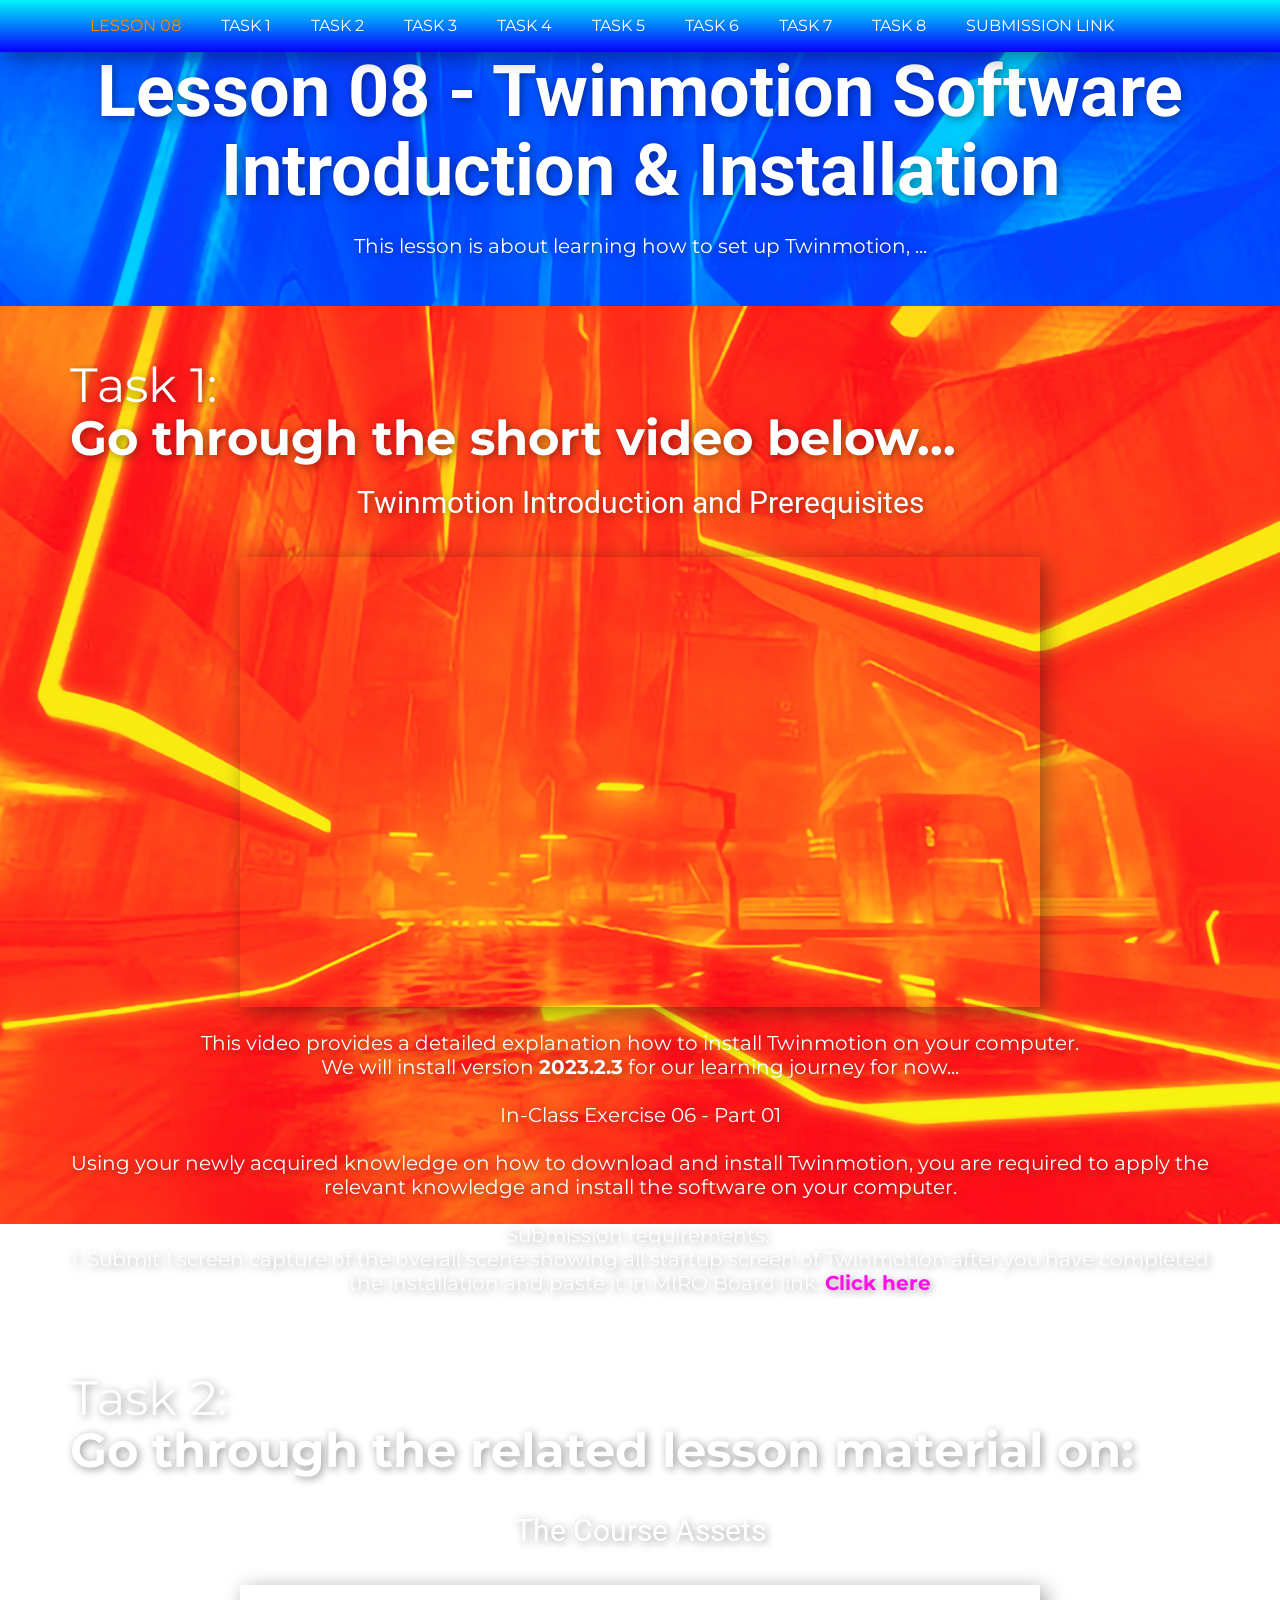
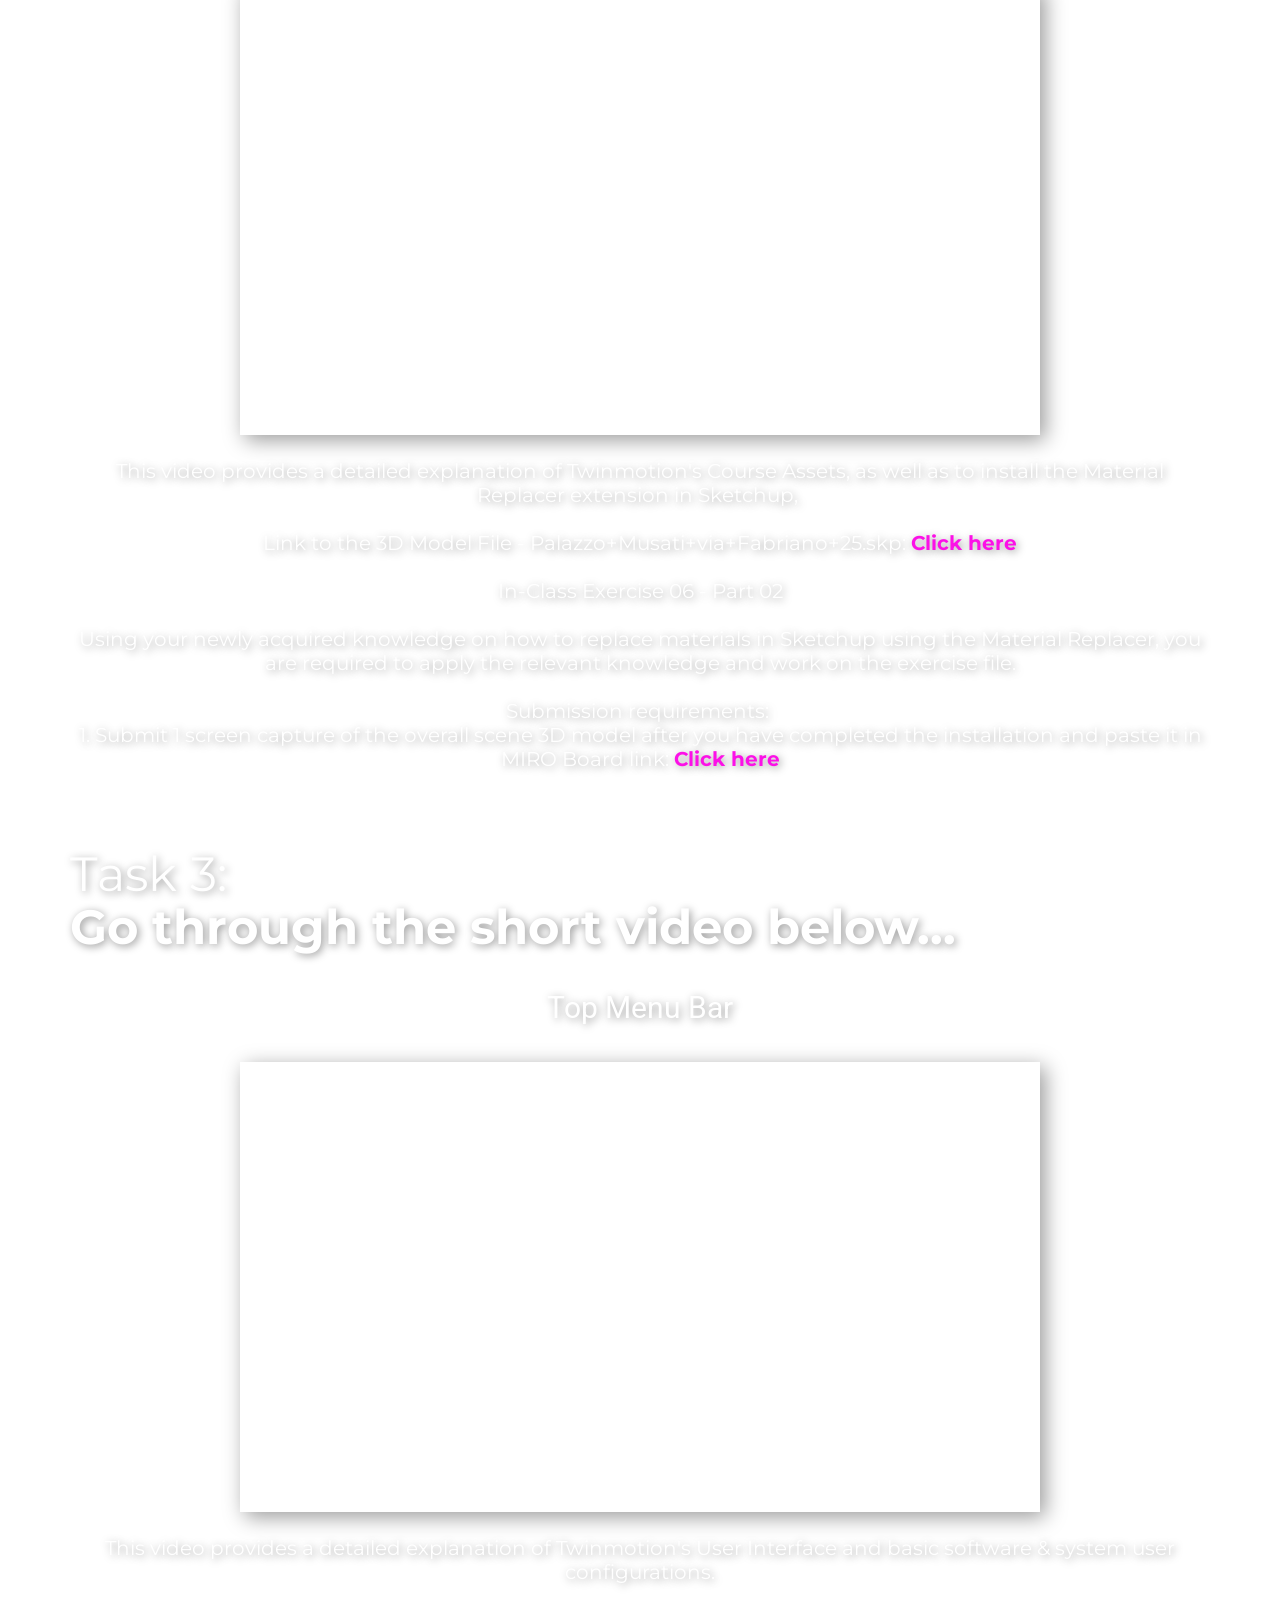
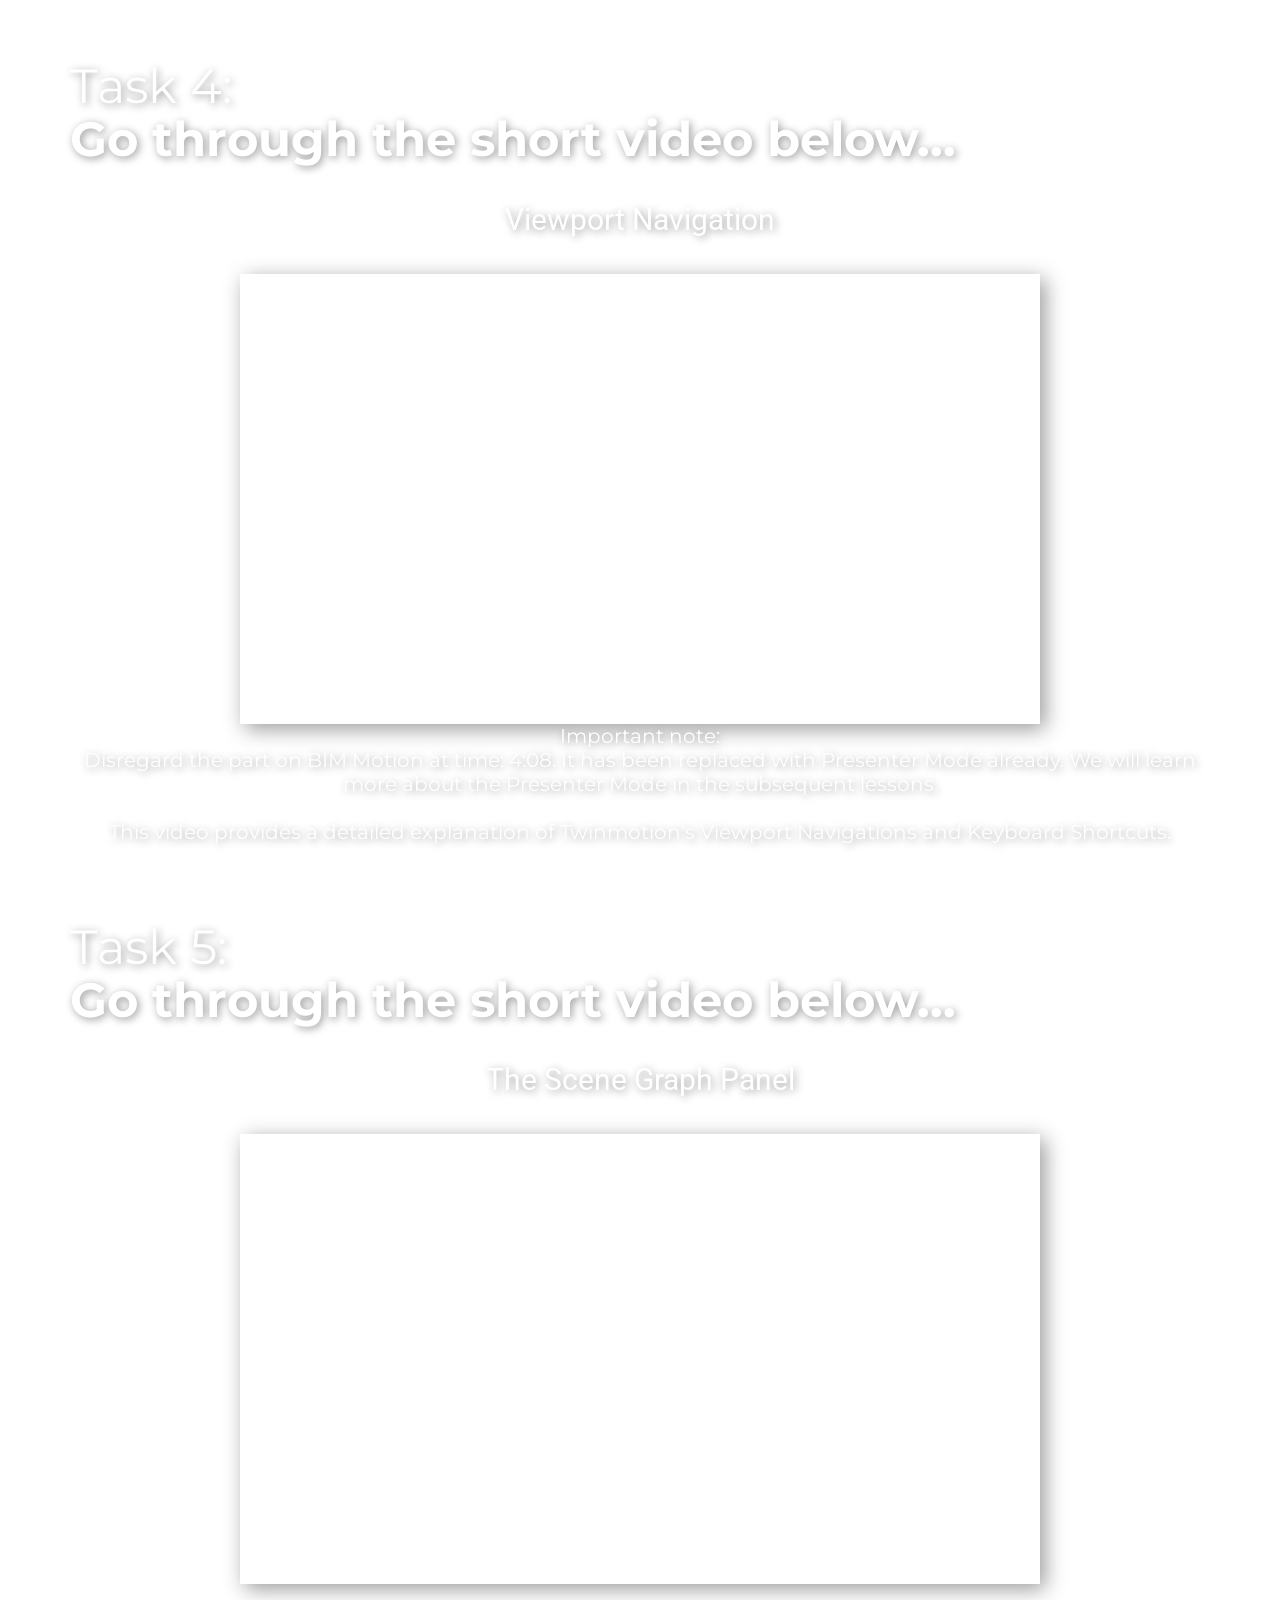
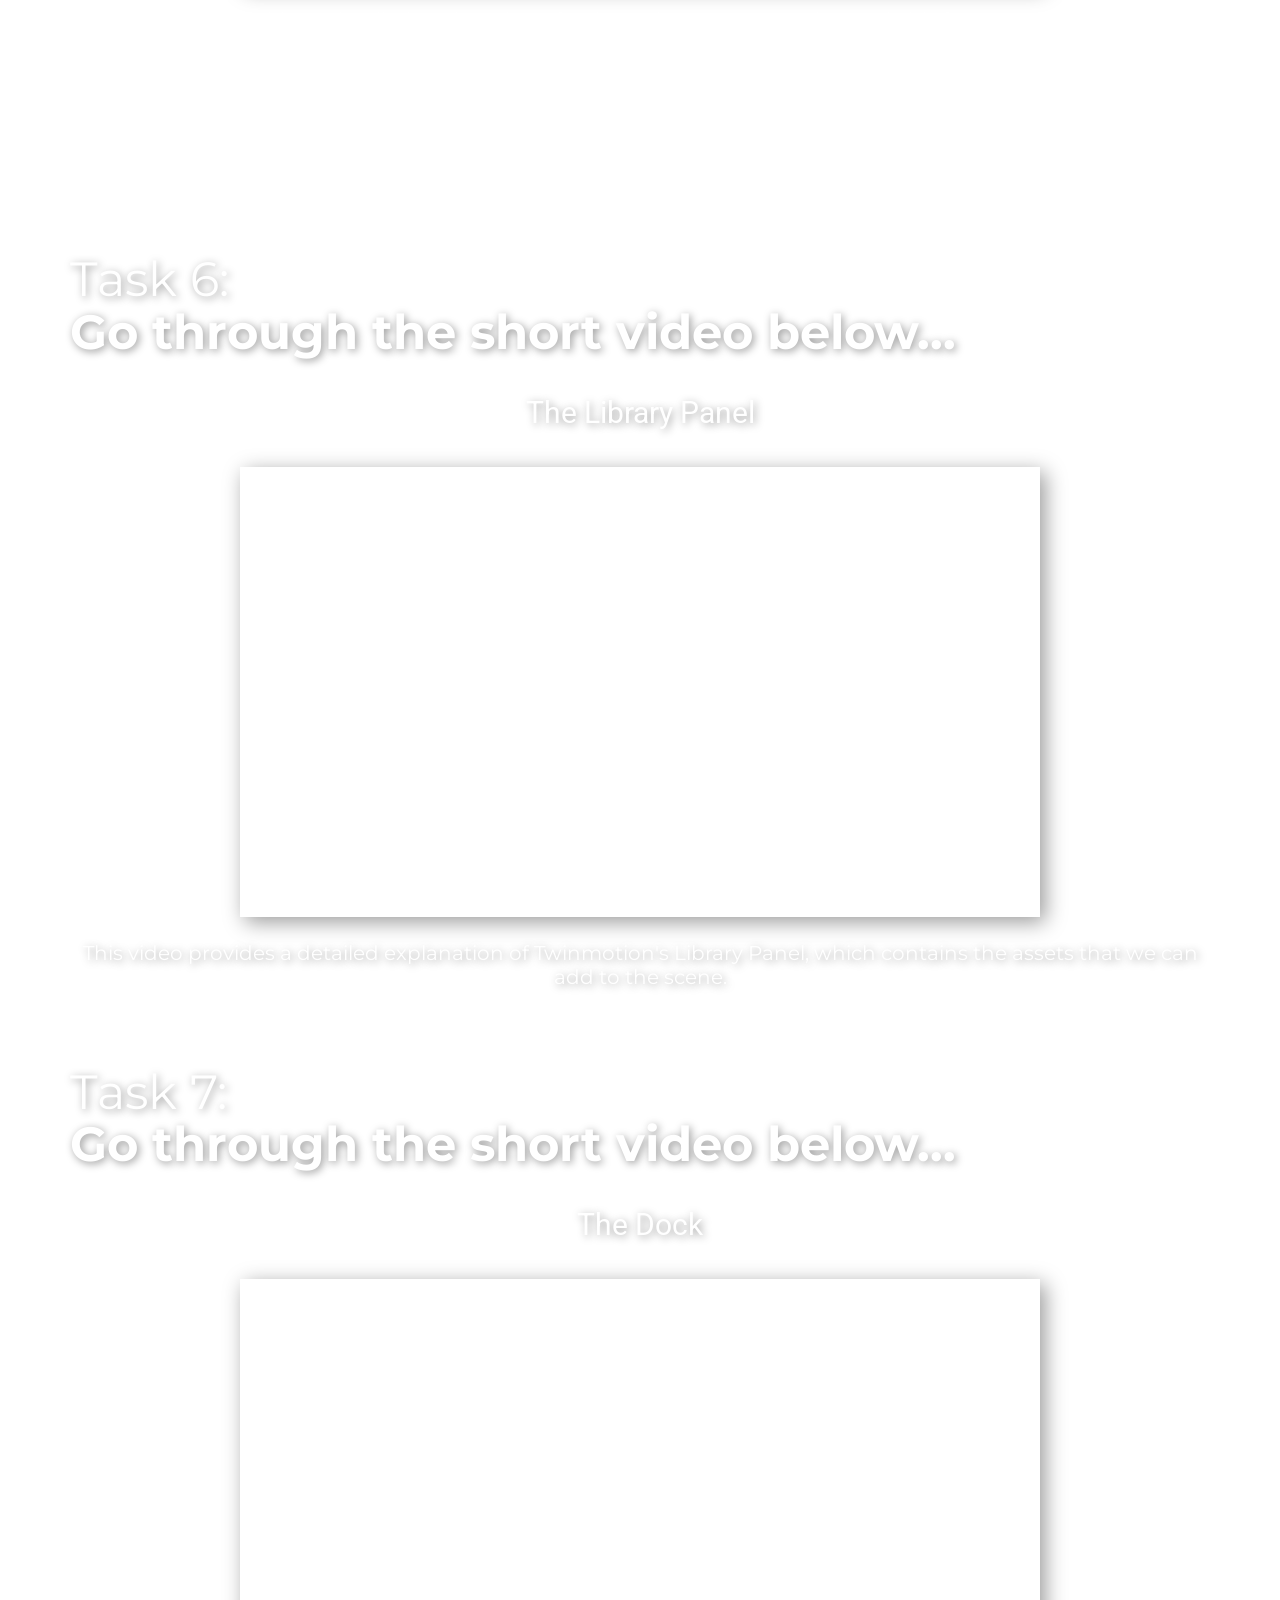
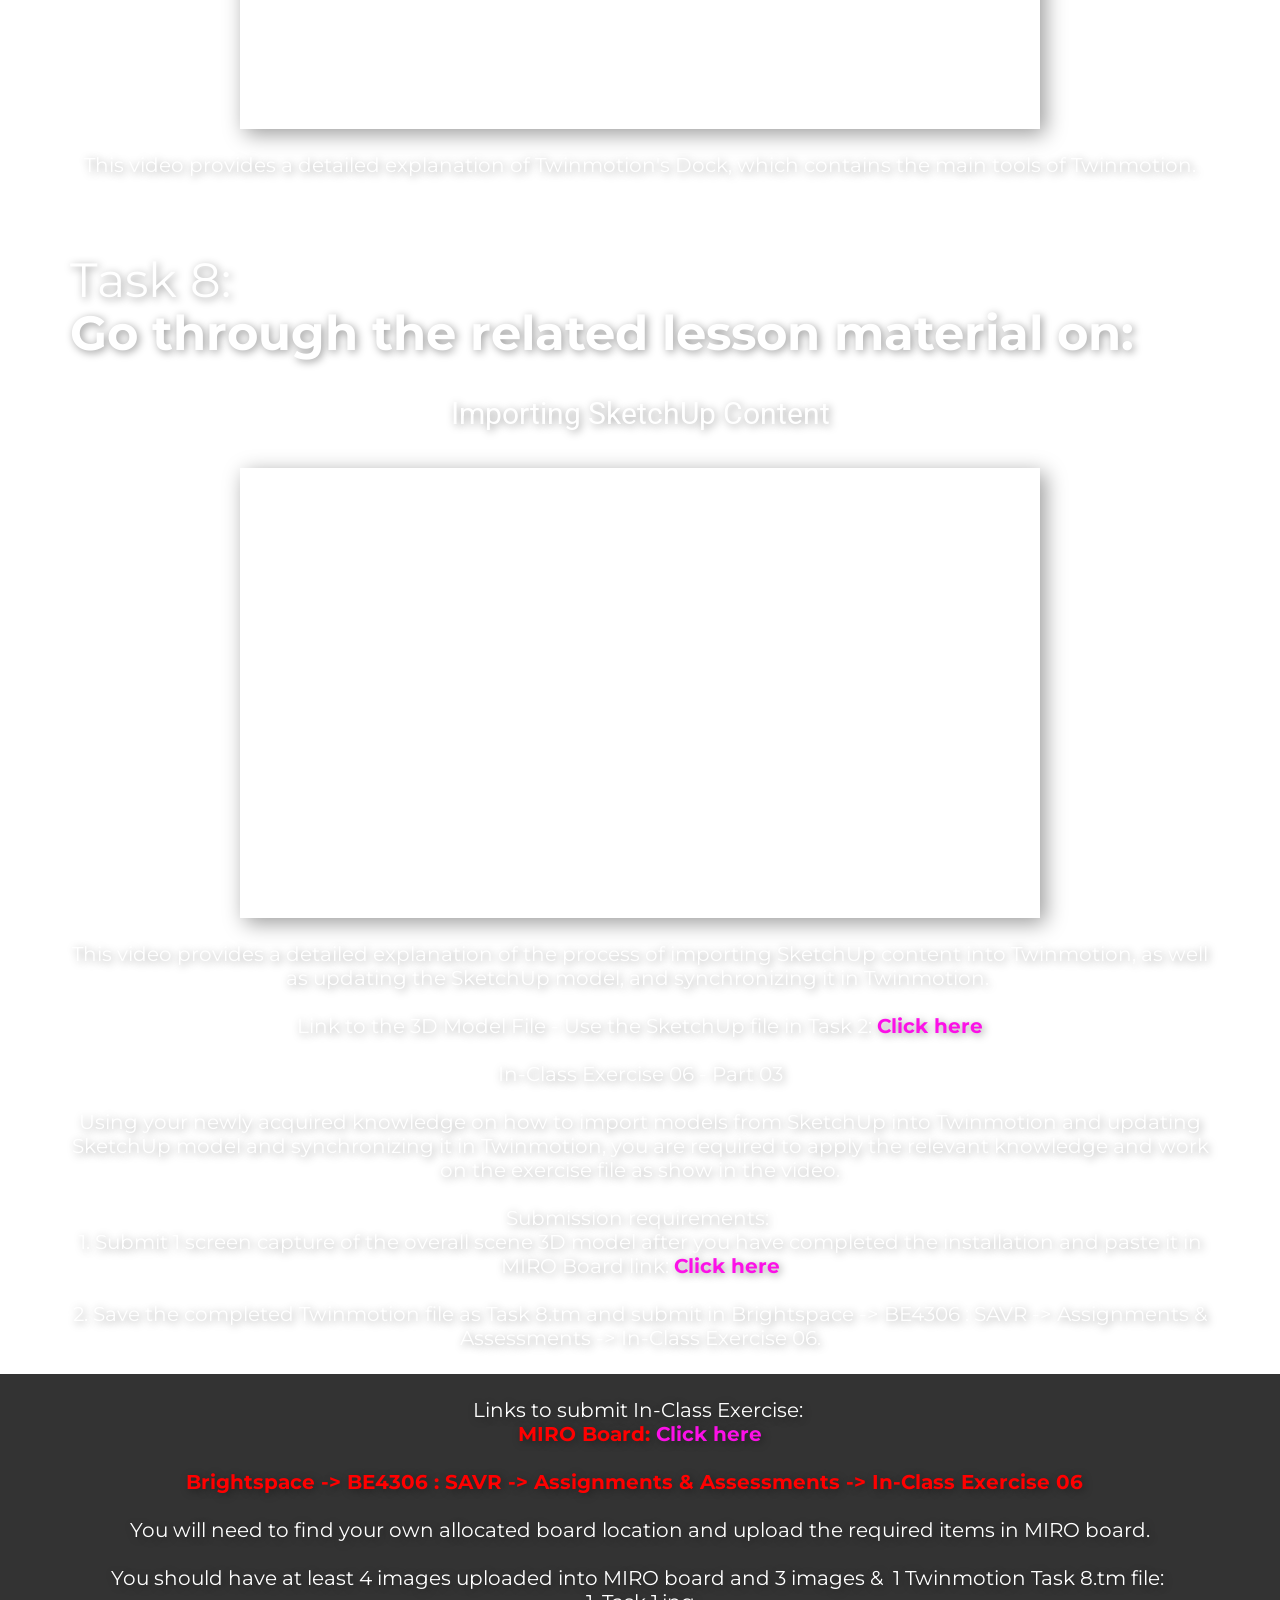
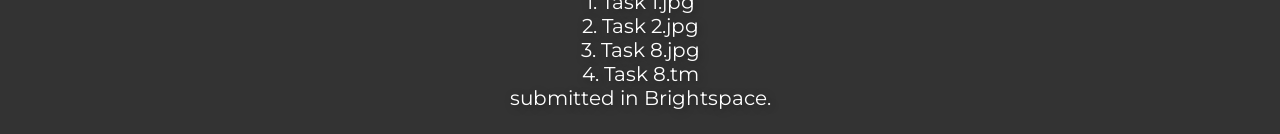
<file: index.html>
<!DOCTYPE html>
<html style="font-size: 16px;" lang="en"><head>
    <meta name="viewport" content="width=device-width, initial-scale=1.0">
    <meta charset="utf-8">
    <meta name="keywords" content="Lesson 01 -&nbsp;Lesson Title Name, Topic Title 01:Topic Name, Topic Title 02:Topic Name">
    <meta name="description" content="">
    <title>Lesson 08</title>
    <link rel="stylesheet" href="nicepage.css" media="screen">
<link rel="stylesheet" href="Lesson-08.css" media="screen">
    <script class="u-script" type="text/javascript" src="jquery.js" defer=""></script>
    <script class="u-script" type="text/javascript" src="nicepage.js" defer=""></script>
    <meta name="generator" content="Nicepage 5.11.4, nicepage.com">
    <link id="u-theme-google-font" rel="stylesheet" href="https://fonts.googleapis.com/css?family=Roboto:100,100i,300,300i,400,400i,500,500i,700,700i,900,900i|Open+Sans:300,300i,400,400i,500,500i,600,600i,700,700i,800,800i">
    <link id="u-page-google-font" rel="stylesheet" href="https://fonts.googleapis.com/css?family=Montserrat:100,100i,200,200i,300,300i,400,400i,500,500i,600,600i,700,700i,800,800i,900,900i">
    
    
    
    
    
    
    
    
    
    
    
    
    <script type="application/ld+json">{
		"@context": "http://schema.org",
		"@type": "Organization",
		"name": ""
}</script>
    <meta name="theme-color" content="#fc10e7">
    <meta property="og:title" content="Lesson 08">
    <meta property="og:type" content="website">
  <meta data-intl-tel-input-cdn-path="intlTelInput/"></head>
  <body class="u-body u-image u-overlap u-xl-mode" data-lang="en" style="background-position: 50% 50%; background-attachment: fixed; background-image: url(&quot;images/04.3.jpg&quot;);"><header class="u-box-shadow u-clearfix u-gradient u-header u-sticky u-sticky-53bc u-header" id="Menu"><div class="u-clearfix u-sheet u-valign-middle u-sheet-1">
        <nav class="u-align-right-md u-align-right-sm u-align-right-xs u-menu u-menu-one-level u-menu-open-right u-offcanvas u-menu-1">
          <div class="menu-collapse u-custom-font u-font-montserrat" style="font-size: 1rem; letter-spacing: 0px; text-transform: uppercase; font-weight: 500;">
            <a class="u-button-style u-custom-hover-color u-custom-left-right-menu-spacing u-custom-padding-bottom u-custom-text-active-color u-custom-text-color u-custom-text-hover-color u-custom-text-shadow u-custom-top-bottom-menu-spacing u-nav-link u-text-active-palette-1-base u-text-hover-palette-2-base u-text-white" href="#">
              <svg class="u-svg-link" viewBox="0 0 24 24"><use xmlns:xlink="http://www.w3.org/1999/xlink" xlink:href="#menu-hamburger"></use></svg>
              <svg class="u-svg-content" version="1.1" id="menu-hamburger" viewBox="0 0 16 16" x="0px" y="0px" xmlns:xlink="http://www.w3.org/1999/xlink" xmlns="http://www.w3.org/2000/svg"><g><rect y="1" width="16" height="2"></rect><rect y="7" width="16" height="2"></rect><rect y="13" width="16" height="2"></rect>
</g></svg>
            </a>
          </div>
          <div class="u-custom-menu u-nav-container">
            <ul class="u-custom-font u-font-montserrat u-nav u-unstyled u-nav-1"><li class="u-nav-item"><a class="u-button-style u-nav-link u-text-active-custom-color-5 u-text-body-alt-color u-text-hover-custom-color-4" href="Lesson-08.html" style="padding: 18px 20px;">Lesson 08</a>
</li><li class="u-nav-item"><a class="u-button-style u-nav-link u-text-active-custom-color-5 u-text-body-alt-color u-text-hover-custom-color-4" href="Lesson-08.html#Task1" style="padding: 18px 20px;">Task 1</a>
</li><li class="u-nav-item"><a class="u-button-style u-nav-link u-text-active-custom-color-5 u-text-body-alt-color u-text-hover-custom-color-4" href="Lesson-08.html#Task2" style="padding: 18px 20px;">Task 2</a>
</li><li class="u-nav-item"><a class="u-button-style u-nav-link u-text-active-custom-color-5 u-text-body-alt-color u-text-hover-custom-color-4" href="Lesson-08.html#Task3" style="padding: 18px 20px;">Task 3</a>
</li><li class="u-nav-item"><a class="u-button-style u-nav-link u-text-active-custom-color-5 u-text-body-alt-color u-text-hover-custom-color-4" href="Lesson-08.html#Task4" style="padding: 18px 20px;">Task 4</a>
</li><li class="u-nav-item"><a class="u-button-style u-nav-link u-text-active-custom-color-5 u-text-body-alt-color u-text-hover-custom-color-4" href="Lesson-08.html#Task5" style="padding: 18px 20px;">Task 5</a>
</li><li class="u-nav-item"><a class="u-button-style u-nav-link u-text-active-custom-color-5 u-text-body-alt-color u-text-hover-custom-color-4" href="Lesson-08.html#Task6" style="padding: 18px 20px;">Task 6</a>
</li><li class="u-nav-item"><a class="u-button-style u-nav-link u-text-active-custom-color-5 u-text-body-alt-color u-text-hover-custom-color-4" href="Lesson-08.html#Task7" style="padding: 18px 20px;">Task 7</a>
</li><li class="u-nav-item"><a class="u-button-style u-nav-link u-text-active-custom-color-5 u-text-body-alt-color u-text-hover-custom-color-4" href="Lesson-08.html#Task8" style="padding: 18px 20px;">Task 8</a>
</li><li class="u-nav-item"><a class="u-button-style u-nav-link u-text-active-custom-color-5 u-text-body-alt-color u-text-hover-custom-color-4" href="Lesson-08.html#Submission_Link" style="padding: 18px 20px;">Submission Link</a>
</li></ul>
          </div>
          <div class="u-custom-menu u-nav-container-collapse">
            <div class="u-black u-container-style u-inner-container-layout u-opacity u-opacity-75 u-sidenav">
              <div class="u-inner-container-layout u-sidenav-overflow">
                <div class="u-menu-close"></div>
                <ul class="u-align-center u-nav u-popupmenu-items u-unstyled u-nav-2"><li class="u-nav-item"><a class="u-button-style u-nav-link" href="Lesson-08.html">Lesson 08</a>
</li><li class="u-nav-item"><a class="u-button-style u-nav-link" href="Lesson-08.html#Task1">Task 1</a>
</li><li class="u-nav-item"><a class="u-button-style u-nav-link" href="Lesson-08.html#Task2">Task 2</a>
</li><li class="u-nav-item"><a class="u-button-style u-nav-link" href="Lesson-08.html#Task3">Task 3</a>
</li><li class="u-nav-item"><a class="u-button-style u-nav-link" href="Lesson-08.html#Task4">Task 4</a>
</li><li class="u-nav-item"><a class="u-button-style u-nav-link" href="Lesson-08.html#Task5">Task 5</a>
</li><li class="u-nav-item"><a class="u-button-style u-nav-link" href="Lesson-08.html#Task6">Task 6</a>
</li><li class="u-nav-item"><a class="u-button-style u-nav-link" href="Lesson-08.html#Task7">Task 7</a>
</li><li class="u-nav-item"><a class="u-button-style u-nav-link" href="Lesson-08.html#Task8">Task 8</a>
</li><li class="u-nav-item"><a class="u-button-style u-nav-link" href="Lesson-08.html#Submission_Link">Submission Link</a>
</li></ul>
              </div>
            </div>
            <div class="u-black u-menu-overlay u-opacity u-opacity-25"></div>
          </div>
        </nav>
      </div><style class="u-sticky-style" data-style-id="53bc">.u-sticky-fixed.u-sticky-53bc, .u-body.u-sticky-fixed .u-sticky-53bc {
box-shadow: 5px 5px 20px 0 rgba(0,0,0,0.4) !important
}</style></header>
    <section class="skrollable u-clearfix u-section-1" id="Lesson_Title">
      <div class="u-clearfix u-sheet u-sheet-1">
        <h1 class="u-align-center u-text u-text-body-alt-color u-title u-text-1"> Lesson 08 - ​Twinmotion Software Introduction &amp; Installation</h1>
      </div>
    </section>
    <section class="skrollable u-clearfix u-section-2" id="Lesson_Header">
      <div class="u-clearfix u-sheet u-sheet-1">
        <h4 class="u-align-center u-text u-text-body-alt-color u-text-1">
          <br> This lesson is about learning how to set up Twinmotion, ...<br>
          <br>
        </h4>
      </div>
    </section>
    <section class="skrollable u-clearfix u-image u-parallax u-section-3" id="Task1" data-image-width="1920" data-image-height="1920">
      <div class="u-clearfix u-sheet u-valign-bottom u-sheet-1">
        <h2 class="u-text u-text-body-alt-color u-text-1">
          <span style="font-weight: 400;">
            <br>Task 1:
          </span>
          <br>Go through the short video below...
        </h2>
        <h3 class="u-align-center u-text u-text-body-alt-color u-text-2"> Twinmotion Introduction and Prerequisites<br>
          <br>
        </h3>
        <div class="u-align-center u-video u-video-contain-lg u-video-contain-md u-video-contain-sm u-video-contain-xs u-video-1">
          <div class="embed-responsive embed-responsive-1">
            <iframe style="position: absolute;top: 0;left: 0;width: 100%;height: 100%;" class="embed-responsive-item" src="https://www.youtube.com/embed/ueCck-dJ_vw?mute=0&amp;showinfo=0&amp;controls=1&amp;start=0" frameborder="0" allowfullscreen=""></iframe>
          </div>
        </div>
        <h4 class="u-align-center u-text u-text-body-alt-color u-text-3">
          <br> This video provides a detailed explanation how to install Twinmotion on your computer.<br>We will install version <span style="font-weight: 700;">2023.2.3</span> for our learning journey for now...<br>
          <br>In-Class Exercise 06 - Part 01<br>
          <br>Using your newly acquired knowledge on how to download and install Twinmotion, you are required to apply the relevant knowledge and install the software on your computer.<br>
          <br>Submission requirements:&nbsp;<br>1. Submit 1 screen capture of the overall scene showing all startup screen of Twinmotion after you have completed the installation and paste it in MIRO Board link:&nbsp;<a href="https://miro.com/app/board/uXjVNheZD0U=/" target="_blank" class="u-active-none u-border-none u-btn u-button-style u-hover-none u-none u-text-palette-1-base u-btn-1">Click here</a>
          <br>
          <br>
        </h4>
      </div>
    </section>
    <section class="skrollable u-clearfix u-image u-parallax u-section-4" id="Task2" data-image-width="1920" data-image-height="1920">
      <div class="u-clearfix u-sheet u-valign-middle u-sheet-1">
        <h2 class="u-text u-text-body-alt-color u-text-1">
          <span style="font-weight: 400;">
            <br>Task 2:
          </span>
          <br> Go through the related lesson material on:
        </h2>
        <h3 class="u-align-center u-text u-text-body-alt-color u-text-2">
          <br>The Course Assets<br>
          <br>
        </h3>
        <div class="u-align-center u-video u-video-contain-lg u-video-contain-md u-video-contain-sm u-video-contain-xs u-video-1">
          <div class="embed-responsive embed-responsive-1">
            <iframe style="position: absolute;top: 0;left: 0;width: 100%;height: 100%;" class="embed-responsive-item" src="https://www.youtube.com/embed/tgaKAxeiLtQ?mute=0&amp;showinfo=0&amp;controls=1&amp;start=0" frameborder="0" allowfullscreen=""></iframe>
          </div>
        </div>
        <h4 class="u-align-center u-text u-text-body-alt-color u-text-3">
          <br>This video provides a detailed explanation of Twinmotion's Course Assets, as well as to install the Material Replacer extension in Sketchup,&nbsp;<br>
          <br>Link to the 3D Model File - ​​Palazzo+Musati+via+Fabriano+25.skp:&nbsp;<a href="https://drive.google.com/file/d/1JNpQpiSAIj2zgz4zpXf686nQb-SX5LO8/view?usp=drive_link" target="_blank" class="u-active-none u-border-none u-btn u-button-link u-button-style u-hover-none u-none u-text-palette-1-base u-btn-1">Click here</a>
          <br>
          <br>In-Class Exercise 06 - Part 02<br>
          <br>Using your newly acquired knowledge on how to replace materials in Sketchup using the Material Replacer, you are required to apply the relevant knowledge and work on the exercise file.<br>
          <br>Submission requirements:&nbsp;<br>1. Submit 1 screen capture of the overall scene 3D model after you have completed the installation and paste it in MIRO Board link:&nbsp;<a href="https://miro.com/app/board/uXjVNheZD0U=/?share_link_id=356570578776" target="_blank" class="u-active-none u-border-none u-btn u-button-style u-hover-none u-none u-text-palette-1-base u-btn-2">Click here</a>
          <br>
          <br>
        </h4>
      </div>
    </section>
    <section class="skrollable u-clearfix u-image u-parallax u-section-5" id="Task3" data-image-width="1920" data-image-height="1920">
      <div class="u-clearfix u-sheet u-valign-middle u-sheet-1">
        <h2 class="u-text u-text-body-alt-color u-text-1">
          <br>
          <span style="font-weight: 400;">Task 3:</span>
          <br> Go through the short video below...
        </h2>
        <h3 class="u-align-center u-text u-text-body-alt-color u-text-2">
          <br>Top Menu Bar<br>
          <br>
        </h3>
        <div class="u-align-center u-video u-video-contain-lg u-video-contain-md u-video-contain-sm u-video-contain-xs u-video-1">
          <div class="embed-responsive embed-responsive-1">
            <iframe style="position: absolute;top: 0;left: 0;width: 100%;height: 100%;" class="embed-responsive-item" src="https://www.youtube.com/embed/JDjd8aTCgFs?mute=0&amp;showinfo=0&amp;controls=1&amp;start=0" frameborder="0" allowfullscreen=""></iframe>
          </div>
        </div>
        <h4 class="u-align-center u-text u-text-body-alt-color u-text-3">
          <br> This video provides a detailed explanation of Twinmotion's User Interface and basic software &amp; system user configurations.<br>
          <br>
        </h4>
      </div>
    </section>
    <section class="skrollable u-clearfix u-image u-parallax u-section-6" id="Task4" data-image-width="1920" data-image-height="1920">
      <div class="u-clearfix u-sheet u-sheet-1">
        <h2 class="u-text u-text-body-alt-color u-text-1">
          <br>
          <span style="font-weight: 400;">Task 4:</span>
          <br> Go through the short video below...
        </h2>
        <h3 class="u-align-center u-text u-text-body-alt-color u-text-2">
          <br>Viewport Navigation<br>
          <br>
        </h3>
        <div class="u-align-center u-video u-video-contain-lg u-video-contain-md u-video-contain-sm u-video-contain-xs u-video-1">
          <div class="embed-responsive embed-responsive-1">
            <iframe style="position: absolute;top: 0;left: 0;width: 100%;height: 100%;" class="embed-responsive-item" src="https://www.youtube.com/embed/MrEIB4XxGSY?mute=0&amp;showinfo=0&amp;controls=1&amp;start=0" frameborder="0" allowfullscreen=""></iframe>
          </div>
        </div>
        <h4 class="u-align-center u-text u-text-body-alt-color u-text-3">Important note:<br>Disregard the part on BIM Motion at time: 4:08. It has been replaced with Presenter Mode already. We will learn more about the Presenter Mode in the subsequent lessons.<br>
          <br>This video provides a detailed explanation of Twinmotion's Viewport Navigations and Keyboard Shortcuts.<br>
          <br>
        </h4>
      </div>
    </section>
    <section class="skrollable u-clearfix u-image u-parallax u-section-7" id="Task5" data-image-width="1920" data-image-height="1920">
      <div class="u-clearfix u-sheet u-sheet-1">
        <h2 class="u-text u-text-body-alt-color u-text-1">
          <br>
          <span style="font-weight: 400;">Task 5:</span>
          <br> Go through the short video below...
        </h2>
        <h3 class="u-align-center u-text u-text-body-alt-color u-text-2">
          <br> The Scene Graph Panel<br>
          <br>
        </h3>
        <div class="u-align-center u-video u-video-contain-lg u-video-contain-md u-video-contain-sm u-video-contain-xs u-video-1">
          <div class="embed-responsive embed-responsive-1">
            <iframe style="position: absolute;top: 0;left: 0;width: 100%;height: 100%;" class="embed-responsive-item" src="https://www.youtube.com/embed/sr4-I4_GOpU?mute=0&amp;showinfo=0&amp;controls=1&amp;start=0" frameborder="0" allowfullscreen=""></iframe>
          </div>
        </div>
        <h4 class="u-align-center u-text u-text-body-alt-color u-text-3">
          <br> This video provides a detailed explanation of Twinmotion's Scenegraph Panel, this feature will allow us to organize the scene effectively, filter and select objects efficiently.<br>
          <br>One key aspect to remember: Select the object and then press the "F" key will allow us to quickly jump to the selected object and focus on it; also the "G" key will show/hide the helper icons.<br>
          <br>Scene statistics will also provide us a very clear idea of whether our hardware is able to handle the scene or not.<br>
          <br>
        </h4>
      </div>
    </section>
    <section class="skrollable u-clearfix u-image u-parallax u-section-8" id="Task6" data-image-width="1920" data-image-height="1920">
      <div class="u-clearfix u-sheet u-valign-middle u-sheet-1">
        <h2 class="u-text u-text-body-alt-color u-text-1">
          <span style="font-weight: 400;">
            <br>Task 6:
          </span>
          <br> Go through the short video below...
        </h2>
        <h3 class="u-align-center u-text u-text-body-alt-color u-text-2">
          <br>The Library Panel<br>
          <br>
        </h3>
        <div class="u-align-center u-video u-video-contain-lg u-video-contain-md u-video-contain-sm u-video-contain-xs u-video-1">
          <div class="embed-responsive embed-responsive-1">
            <iframe style="position: absolute;top: 0;left: 0;width: 100%;height: 100%;" class="embed-responsive-item" src="https://www.youtube.com/embed/aobt5hBCV44?mute=0&amp;showinfo=0&amp;controls=1&amp;start=0" frameborder="0" allowfullscreen=""></iframe>
          </div>
        </div>
        <h4 class="u-align-center u-text u-text-body-alt-color u-text-3">
          <br> This video provides a detailed explanation of Twinmotion's Library Panel, which contains the assets that we can add to the scene.<br>
          <br>
        </h4>
      </div>
    </section>
    <section class="skrollable u-clearfix u-image u-parallax u-section-9" id="Task7" data-image-width="1920" data-image-height="1920">
      <div class="u-clearfix u-sheet u-valign-middle u-sheet-1">
        <h2 class="u-text u-text-body-alt-color u-text-1">
          <span style="font-weight: 400;">
            <br>Task 7:
          </span>
          <br>Go through the short video below...
        </h2>
        <h3 class="u-align-center u-text u-text-body-alt-color u-text-2">
          <br>The Dock<br>
          <br>
        </h3>
        <div class="u-align-center u-video u-video-contain-lg u-video-contain-md u-video-contain-sm u-video-contain-xs u-video-1">
          <div class="embed-responsive embed-responsive-1">
            <iframe style="position: absolute;top: 0;left: 0;width: 100%;height: 100%;" class="embed-responsive-item" src="https://www.youtube.com/embed/eU22Zp2LoOI?mute=0&amp;showinfo=0&amp;controls=1&amp;start=0" frameborder="0" allowfullscreen=""></iframe>
          </div>
        </div>
        <h4 class="u-align-center u-text u-text-body-alt-color u-text-3">
          <br> This video provides a detailed explanation of Twinmotion's Dock, which contains the main tools of Twinmotion.<br>
          <br>
        </h4>
      </div>
    </section>
    <section class="skrollable u-clearfix u-image u-parallax u-section-10" id="Task8" data-image-width="1920" data-image-height="1920">
      <div class="u-clearfix u-sheet u-valign-middle u-sheet-1">
        <h2 class="u-text u-text-body-alt-color u-text-1">
          <span style="font-weight: 400;">
            <br>Task 8:
          </span>
          <br> Go through the related lesson material on:
        </h2>
        <h3 class="u-align-center u-text u-text-body-alt-color u-text-2">
          <br>Importing SketchUp Content<br>
          <br>
        </h3>
        <div class="u-align-center u-video u-video-contain-lg u-video-contain-md u-video-contain-sm u-video-contain-xs u-video-1">
          <div class="embed-responsive embed-responsive-1">
            <iframe style="position: absolute;top: 0;left: 0;width: 100%;height: 100%;" class="embed-responsive-item" src="https://www.youtube.com/embed/iAF2apJAC7Y?mute=0&amp;showinfo=0&amp;controls=1&amp;start=0" frameborder="0" allowfullscreen=""></iframe>
          </div>
        </div>
        <h4 class="u-align-center u-text u-text-body-alt-color u-text-3">
          <br>This video provides a detailed explanation of the process of importing SketchUp content into Twinmotion, as well as updating the SketchUp model, and synchronizing it in Twinmotion.&nbsp;<br>
          <br>Link to the 3D Model File - ​​Use the SketchUp file in Task 2:&nbsp;<a href="https://drive.google.com/file/d/1JNpQpiSAIj2zgz4zpXf686nQb-SX5LO8/view?usp=drive_link" target="_blank" class="u-active-none u-border-none u-btn u-button-link u-button-style u-hover-none u-none u-text-palette-1-base u-btn-1">Click here</a>
          <br>
          <br>In-Class Exercise 06 - Part 03<br>
          <br>Using your newly acquired knowledge on how to import models from SketchUp into Twinmotion and updating SketchUp model and synchronizing it in Twinmotion,&nbsp;you are required to apply the relevant knowledge and work on the exercise file as show in the video.<br>
          <br>Submission requirements:&nbsp;<br>1. Submit 1 screen capture of the overall scene 3D model after you have completed the installation and paste it in MIRO Board link:&nbsp;<a href="https://miro.com/app/board/uXjVNheZD0U=/?share_link_id=356570578776" target="_blank" class="u-active-none u-border-none u-btn u-button-style u-hover-none u-none u-text-palette-1-base u-btn-2">Click here</a>
          <br>
          <br>2. Save the  completed Twinmotion file as Task 8.tm and&nbsp;submit in ​Brightspace -&gt; BE4306 : SAVR -&gt; Assignments &amp; Assessments -&gt; In-Class Exercise 06.<br>
          <br>
        </h4>
      </div>
    </section>
    <section class="u-clearfix u-grey-80 u-section-11" id="Submission_Link">
      <div class="u-clearfix u-sheet u-sheet-1">
        <h5 class="u-align-center u-text u-text-1">
          <br> Links to submit In-Class Exercise:&nbsp;<span style="font-weight: 700;" class="u-text-custom-color-1">
            <br>MIRO Board:&nbsp;<a href="https://miro.com/app/board/uXjVNheZD0U=/" target="_blank" class="u-active-none u-border-none u-btn u-button-style u-hover-none u-none u-text-palette-1-base u-btn-1">Click here</a>
            <br>
            <br>Brightspace -&gt; BE4306 : SAVR -&gt; Assignments &amp; Assessments -&gt; In-Class Exercise 06
          </span>&nbsp;<br>
          <br> You will need to find your own allocated board location and upload the required items in MIRO board.<br>
          <br>You should have at least&nbsp;4 images uploaded into MIRO board&nbsp;and&nbsp;3&nbsp;images &amp;&nbsp;&nbsp;1 Twinmotion Task 8.tm file:&nbsp;<br>1. Task 1.jpg<br>2. Task 2.jpg<br>3. Task 8.jpg<br>4.&nbsp;​Task 8.tm<br>submitted in Brightspace.<br>
          <br>
        </h5>
      </div>
    </section>
    <style class="u-overlap-style">.u-overlap:not(.u-sticky-scroll) .u-header {
background-color: #fc10e7 !important; background-image: linear-gradient(#00f5fa, #0900ff) !important
}</style>

</body></html>
</file>
